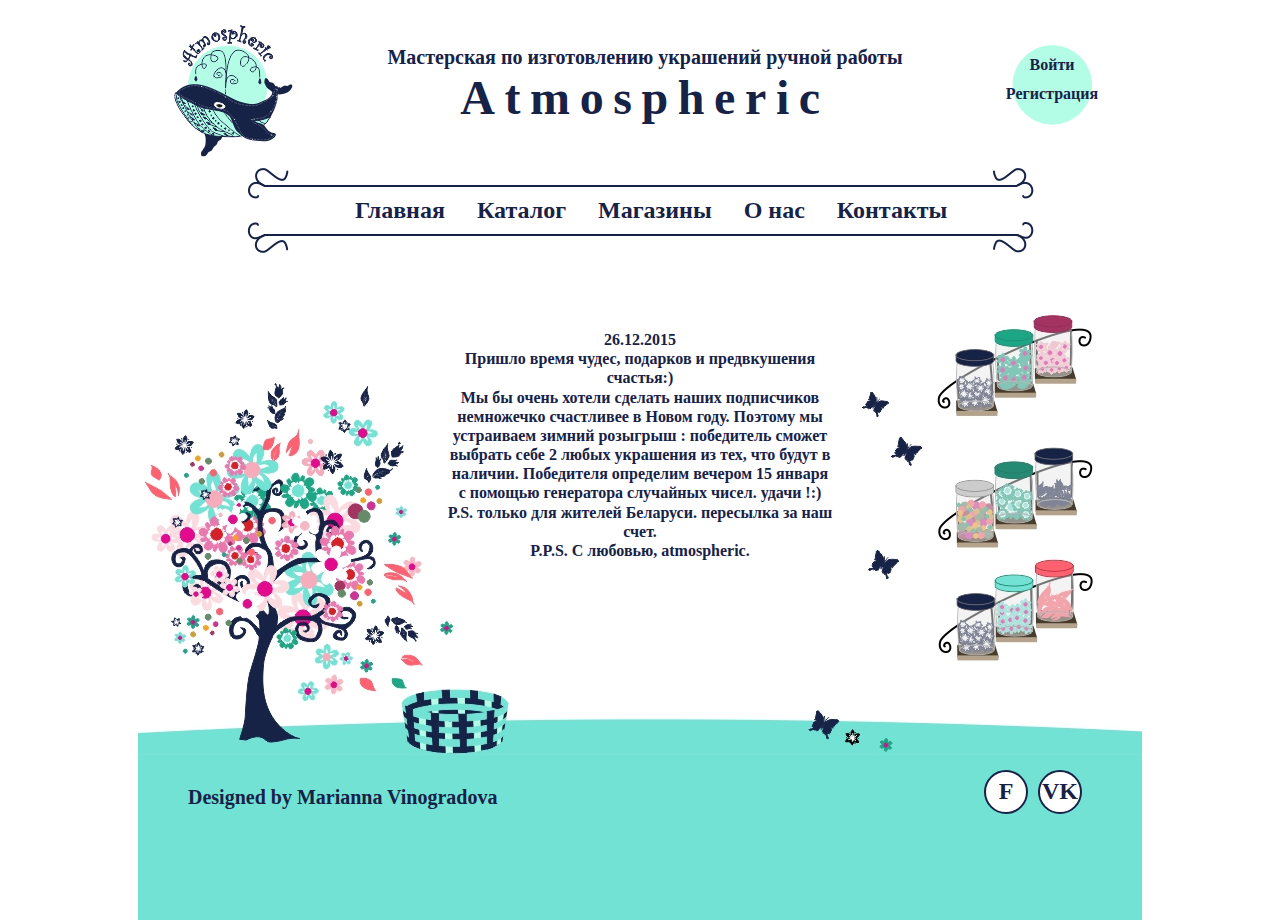
<file: Site/index.html>
<!DOCTYPE html>
<html>
	<head>
		<title>Atmospheric</title>
		<meta charset="utf-8">
		<meta name="keywords" content="Украшения ручной работы, handmade">
		<meta name="description" content="Атмосферные украшения ручной работы.Пришло время чудес, подарков и предвкушения счастья!">
		<link rel="stylesheet" href="styles/reset.css"/>
		<link rel="stylesheet" href="styles/style.css"/>
		<link rel="shortcut icon" href="images/favicon.png" type="images/png"/>
		<script type="text/javascript" src="scripts/jquery-1.12.4.min.js"></script>
		<script type="text/javascript" src="js/index.js"></script>
		
	</head>
	<body>
		<header> <!--Шапка сайта-->
			<div id="logo">
				<img src="images/logo.png" alt="logo">
			</div>
			<div id="registration">
			<a href="#">Войти</a><br>
			<a href="index01.html" target=_blank>Регистрация</a>
			</div>
			<h3>Мастерская по изготовлению украшений ручной работы</h3>
			<h2>Atmospheric</h2>
		</header>
		<div id="first_line"> <!--Верхняя разделительная линия-->
			<hr>
		</div>
		<ul id="mainmenu"> <!--Меню сайта-->
			<li><a class="noRollmenu" href="index.html">Главная</a></li>
			<li><a class="dropDown" href="#">Каталог</a>
				
			</li>
			<li id="skip"><a class="noRollmenu" href="#">Магазины</a></li>
			<li><a class="noRollmenu" href="#">О нас</a></li>
			<li><a class="noRollmenu" href="#">Контакты</a></li>
		</ul>
		<div id="second_line"> <!--Нижняя разделительная линия-->
			<hr>
		</div>
		<div id="rollmenu_container">
		<div class="rollmenu">
					<a href="index02.html">Браслеты</a>
					<a href="#">Броши</a>
					<a href="#">Кулоны</a>
					<a href="#">Кольца</a>
					<a href="#">Серёжки</a>
		</div>
		</div>
		<section> <!--Основной блок-->
			<p>
			26.12.2015
			</p>
			<p>
			Пришло время чудес, подарков и предвкушения счастья:) 
			</p>
			<p>
			Мы бы очень хотели сделать наших подписчиков немножечко счастливее в Новом году. Поэтому мы устраиваем зимний розыгрыш : победитель сможет выбрать себе 2 любых украшения из тех, что будут в наличии.
			Победителя определим вечером 15 января с помощью генератора случайных чисел. удачи !:) 
			</p>
			<p>
			P.S. только для жителей Беларуси. пересылка за наш счет.
			</p>
			<p>
			P.P.S. С любовью, atmospheric.
			</p>
		</section>
		<footer> <!--Подвал сайта-->
			<div class="social">
				<a href="https://vk.com/atmospherichandmade" target="_blank">VK</a>
			</div>
			<div class="social">
				<a href="#" target="_blank">F</a>
			</div>
			<div id="copyright">
			Designed by Marianna Vinogradova
			</div>
		</footer>
		</body>
</html>
</file>
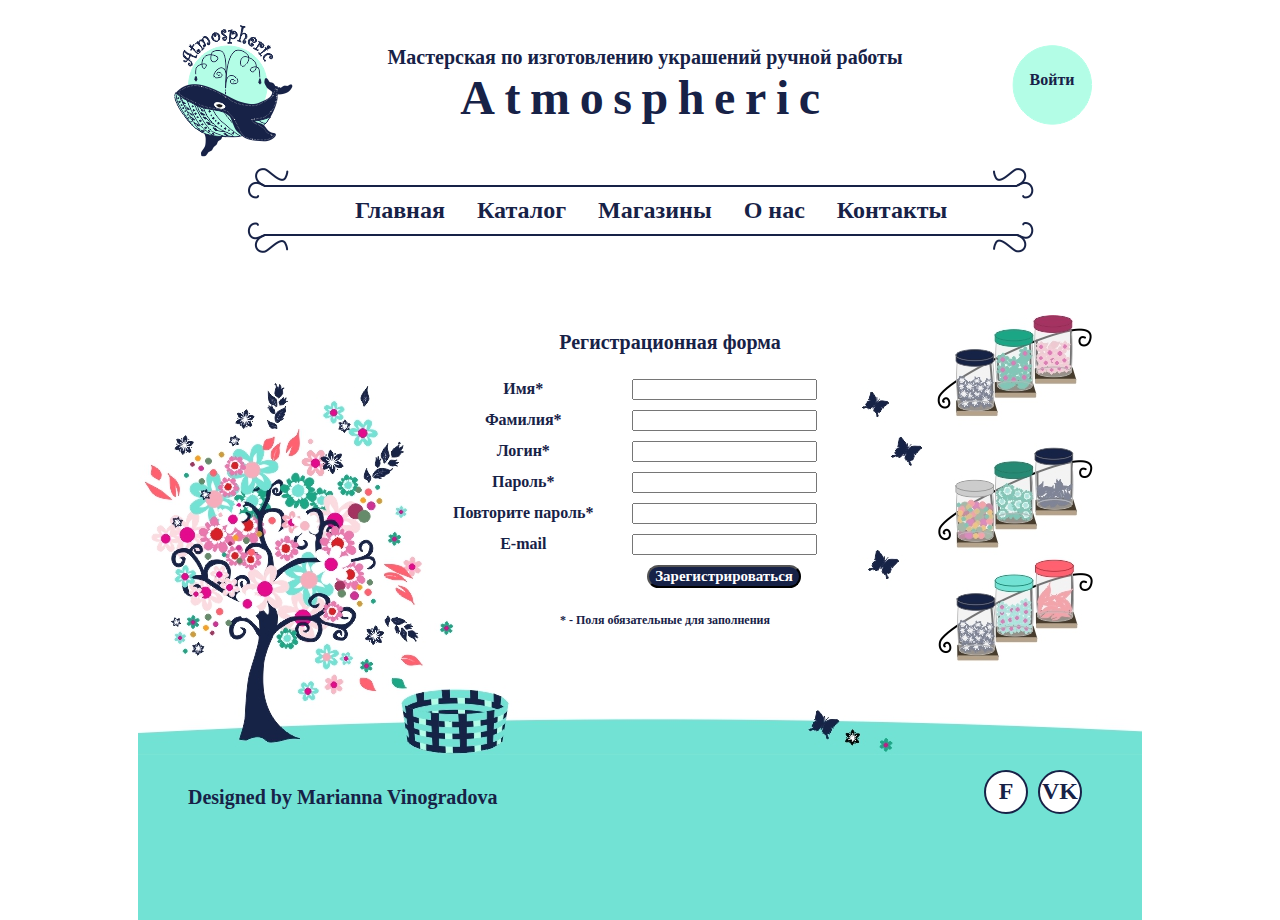
<file: Site/index01.html>
<!DOCTYPE html>
<html>
	<head>
		<title>Atmospheric</title>
		<meta charset="utf-8">
		<meta name="keywords" content="Украшения ручной работы, handmade">
		<meta name="description" content="Атмосферные украшения ручной работы.Пришло время чудес, подарков и предвкушения счастья!">
		<link rel="stylesheet" href="styles/reset.css"/>
		<link rel="stylesheet" href="styles/style.css"/>
		<link rel="stylesheet" href="styles/style01.css"/>
		<link rel="shortcut icon" href="images/favicon.png" type="images/png"/>
		<script type="text/javascript" src="scripts/jquery-1.12.4.min.js"></script>
		<script type="text/javascript" src="js/index.js"></script>
		<script type="text/javascript" src="js/index01.js"></script>
	</head>
	<body>
<body>
		<header> <!--Шапка сайта-->
			<div id="logo">
				<img src="images/logo.png" alt="logo">
			</div>
			<div id="registration">
			<a href="#">Войти</a><br>
			</div>
			<h3>Мастерская по изготовлению украшений ручной работы</h3>
			<h2>Atmospheric</h2>
		</header>
		<div id="first_line"> <!--Верхняя разделительная линия-->
			<hr>
		</div>
		<ul id="mainmenu"> <!--Меню сайта-->
			<li><a class="noRollmenu" href="index.html">Главная</a></li>
			<li><a class="dropDown" href="#">Каталог</a>
				
			</li>
			<li id="skip"><a class="noRollmenu" href="#">Магазины</a></li>
			<li><a class="noRollmenu" href="#">О нас</a></li>
			<li><a class="noRollmenu" href="#">Контакты</a></li>
		</ul>
		<div id="second_line"> <!--Нижняя разделительная линия-->
			<hr>
		</div>
		<div id="rollmenu_container">
		<div class="rollmenu">
					<a href="index02.html">Браслеты</a>
					<a href="#">Броши</a>
					<a href="#">Кулоны</a>
					<a href="#">Кольца</a>
					<a href="#">Серёжки</a>
		</div>
		</div>
		<section> <!--Основной блок-->
			<form name="myForm" onsubmit=" return validate(this); ">
				<table id="registrationBlock">
					<tr><td colspan="3" align="center"><h3>Регистрационная форма</h3></td></tr>
					<tr><td>Имя*</td><td><input type="text" name="ima" maxlength = "16" ></td></tr>	
					<tr><td>Фамилия*</td><td><input type="text" name="family" maxlength = "16" ></td></tr>
					<tr><td>Логин*</td><td><input type="text" name="login" maxlength = "10" ></td></tr>	
					<tr><td>Пароль*</td><td><input type="password" name="pass1" maxlength = "10"></td></tr>	
					<tr><td>Повторите пароль*</td><td><input type="password" name="pass2" maxlength = "10"></td></tr>	
					<tr><td>E-mail</td><td><input type="text" name="mail" maxlength = "24"></td></tr>	
					<tr><td></td><td><input class="ss" type="submit"  value="Зарегистрироваться"></td></tr>	
					<tr><td id="note" colspan="3" align="center">* - Поля обязательные для заполнения</h3></td></tr>
				</table>
			</form>
		</section>
		<footer> <!--Подвал сайта-->
			<div class="social">
				<a href="https://vk.com/atmospherichandmade" target="_blank">VK</a>
			</div>
			<div class="social">
				<a href="#" target="_blank">F</a>
			</div>
			<div id="copyright">
			Designed by Marianna Vinogradova
			</div>
		</footer>
	</body>
</html>
</file>
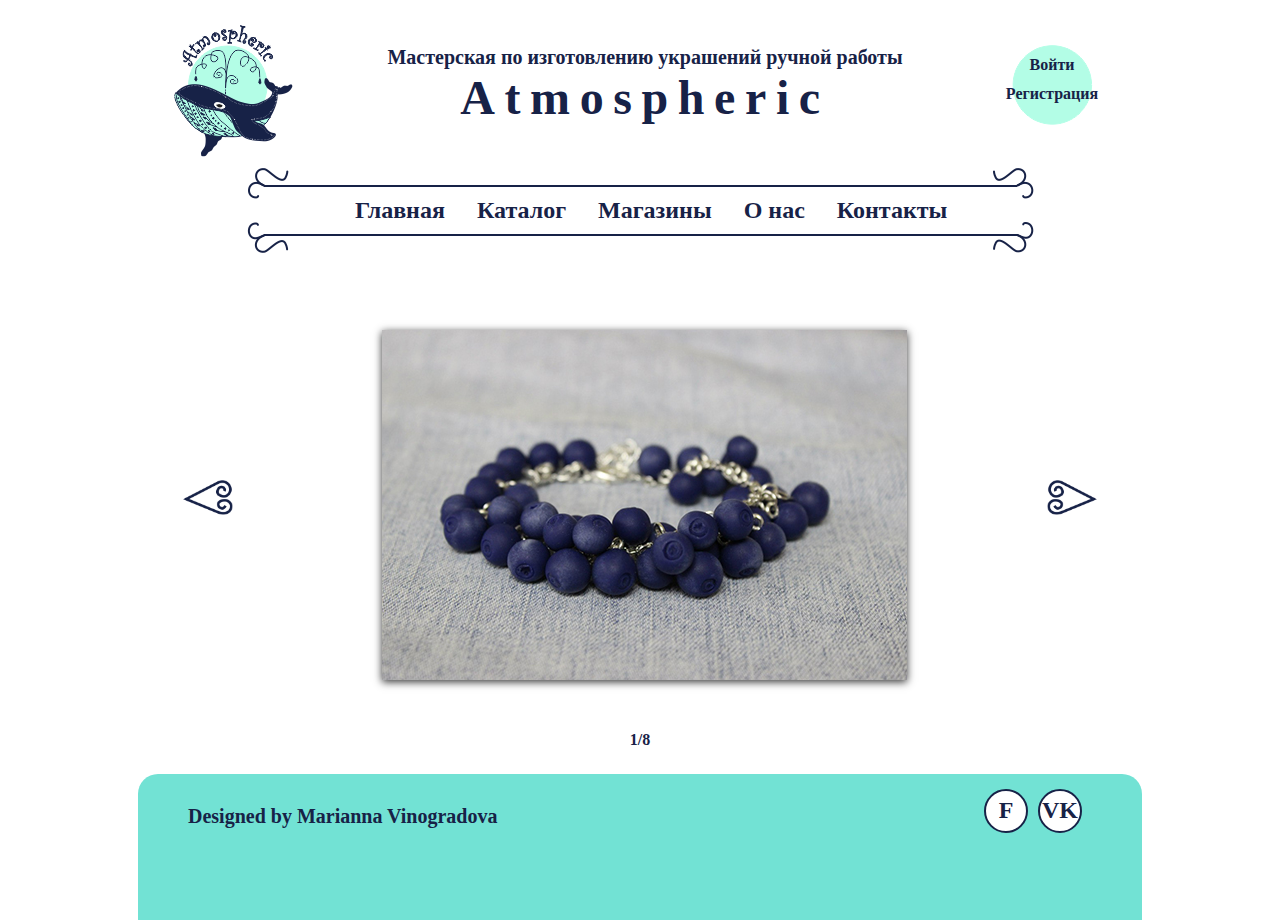
<file: Site/index02.html>
<!DOCTYPE html>
<html>
	<head>
		<title>Atmospheric</title>
		<meta charset="utf-8">
		<meta name="keywords" content="Украшения ручной работы, handmade">
		<meta name="description" content="Атмосферные украшения ручной работы.Пришло время чудес, подарков и предвкушения счастья!">
		<link rel="stylesheet" href="styles/reset.css"/>
		<link rel="stylesheet" href="styles/style.css"/>
		<link rel="stylesheet" href="styles/style02.css"/>
		<link rel="shortcut icon" href="images/favicon.png" type="images/png"/>
		<script type="text/javascript" src="scripts/jquery-1.12.4.min.js"></script>
		<script type="text/javascript" src="js/index.js"></script>
		<script type="text/javascript" src="js/index02.js"></script>
	</head>
	<body>
		<header> <!--Шапка сайта-->
			<div id="logo">
				<img src="images/logo.png" alt="logo">
			</div>
			<div id="registration">
			<a href="#">Войти</a><br>
			<a href="index01.html" target=_blank>Регистрация</a>
			</div>
			<h3>Мастерская по изготовлению украшений ручной работы</h3>
			<h2>Atmospheric</h2>
		</header>
		<div id="first_line"> <!--Верхняя разделительная линия-->
			<hr>
		</div>
		<ul id="mainmenu"> <!--Меню сайта-->
			<li><a class="noRollmenu" href="index.html">Главная</a></li>
			<li><a class="dropDown" href="#">Каталог</a>
				
			</li>
			<li id="skip"><a class="noRollmenu" href="#">Магазины</a></li>
			<li><a class="noRollmenu" href="#">О нас</a></li>
			<li><a class="noRollmenu" href="#">Контакты</a></li>
		</ul>
		<div id="second_line"> <!--Нижняя разделительная линия-->
			<hr>
		</div>
		<div id="rollmenu_container">
		<div class="rollmenu">
					<a href="index02.html">Браслеты</a>
					<a href="#">Броши</a>
					<a href="#">Кулоны</a>
					<a href="#">Кольца</a>
					<a href="#">Серёжки</a>
		</div>
		</div>
		<section> <!--Основной блок-->
			<img id="left_arrow" src="images/left_arrow.gif" alt="arrow" onclick=flipping(0)>
			<div id="images_block"></div>
			<img id="right_arrow" src="images/right_arrow.gif" alt="arrow" onclick=flipping(1)>
			<p id="num_img"></p>
		</section>
		<footer> <!--Подвал сайта-->
			<div class="social">
				<a href="https://vk.com/atmospherichandmade" target="_blank">VK</a>
			</div>
			<div class="social">
				<a href="#" target="_blank">F</a>
			</div>
			<div id="copyright">
			Designed by Marianna Vinogradova
			</div>
		</footer>
	</body>
</html>
</file>
<file: Site/styles/style.css>
html
{
	background-color:white;
	height:100%;
}
body{
	/*градиент для создания "цвета под футтер" для разной высоты страницы*/
	background-color:white;
	background-image:-webkit-linear-gradient(white 780px,#72E2D4 5px,#72E2D4);
	background-image: -moz-linear-gradient(white 780px,#72E2D4 5px,#72E2D4);
	background-image: -o-linear-gradient(white 780px,#72E2D4 5px,#72E2D4);
	background-image: linear-gradient(white 780px,#72E2D4 5px,#72E2D4);
	width:1004px;
	margin:auto auto;
	margin-top:20px;
	font-family:"Segoe Print";
	font-size:16px;
	color:#172247;
	font-weight:bold;
	text-align:center;
	height:100%;
}
header{
	padding:5px 35px 0 35px;
}
header h3{ /*Свойства подзаголовка*/
	margin-top:20px;
	font-size:20px;
}
header h2{ /*Свойства заголовка*/
	font-family:"Curlz MT";
	font-size:48px;
	letter-spacing:0.2em;
}
#registration a:hover{
	text-decoration:underline;
}
#logo{ /*Свойства логотипа*/
	float:left;
	width:120px;
}
#registration{ /*Свойства блока регистрации*/
	float:right;
	width:110px;
	height:80px;
	margin-top:20px;
	background:url(../images/fon_registration.gif) center center no-repeat;
	text-align:center;
}
#registration a{ /*Свойства ссылок блока регистрации*/
	display:inline-block;
	padding-top:10px;
	text-decoration:none;
	color:#172247;
}
#first_line{ /*Свойства верхней разделительной линии*/
	clear:both;
	background:url(../images/beg_vitki.png) center left no-repeat,url(../images/fin_vitki.png) center right no-repeat;
	padding:16px 17px 11px 17px;
	width:75%;
	margin:-12px auto;
}
#first_line hr, #second_line hr{
	border: none; /* Убираем границу для браузера Firefox */
    color: #172247; /* Цвет линии для остальных браузеров */
    background-color: #172247; /* Цвет линии для браузера Firefox и Opera */
    height: 2px; /* Толщина линии */
}
#second_line{ /*Свойства нижней разделительной линии*/
	background:url(../images/beg2_vitki.png) center left no-repeat,url(../images/fin2_vitki.png) center right no-repeat;
	padding:11px 17px 16px 17px;
	width:75%;
	margin:-12px auto;
}
#mainmenu li{ /*Свойства пунктов списка меню*/
	display:inline;
	list-style-type:none;
}
#mainmenu a{ /*Свойства ссылок меню*/
	display:inline-block;
	padding:2px;
	margin:0 12px;
	text-decoration:none;
	font-size:24px;
	color:#172247;
}
#mainmenu a:hover{ /*Свойства активных ссылок меню*/
	background-color:#B3FDE6;
	border-radius:20px;
	position: relative;
}
.rollmenu{
	display: none;
    background-color: #B3FDE6;
    border-radius: 6px;
    box-shadow: 0 2px 8px rgba(0, 0, 0, 0.8);
	width: 65%;
	margin:auto;
}
.rollmenu a{
	display:inline-block;
	font-size: 22px;
	color:#172247;
    padding:5px;
	text-decoration:none;
}
.rollmenu a:hover{
	text-decoration:underline;
}
#rollmenu_container{
	margin-top:-20px;
	height:60px;
}
section{ /*Свойства основного блока*/
	background:url(../images/tree_glass.jpg) center bottom no-repeat;
	padding:25px 0;
	margin-top:5px;
	min-height: 400px;

}
section p{ /*Свойства текста основного блока*/
	width:385px;
	margin:auto auto;
}
footer{ /*Свойства футера*/
	background-color:#72E2D4;
	padding:15px 50px 20px 50px;
	font-family:"Curlz MT";
}

.social{ /*Свойства блока соцсетей*/
	font-size:24px;
	float:right;
	width:40px;
	height:40px;
	background-color:white;
	border:2px solid #172247;
	border-radius:100%;
	margin-right:10px;
	text-align:center;
}
.social a{ /*Свойства ссылок соцсетей*/
	text-decoration:none;
	display:inline-block;
	padding-top:5px;
	color:#172247;
}
#copyright{/*Свойства блока автора*/
	margin-top:15px;
	text-align:left;
	font-size:20px;
}
@media screen and (max-width: 1004px){
	body{
		width:100%;
	}
	#first_line,#second_line{
		width:90%;
	}
}
@media screen and (max-width: 680px){
	header h3, header h2{
		display:none;
	}
	header{
		padding:5px 20px 0 20px;
	}
}
@media screen and (max-width: 320px) {
	header{
		padding:2px;
	}
	#first_line,#second_line{
		width:80%;
	}
	#mainmenu li{
		display:block;
	}
	section{
		background:url(../images/fon_section.gif) center bottom no-repeat;
	}
	section p{
		width:100%;
	}
	#copyright{
		display:none;
	}
	footer{
		padding:0 25px 50px 50px;
	}
}
</file>
<file: Site/styles/style01.css>
#registration a{ /*Свойства ссылок блока регистрации*/
	padding-top:25px;
}
 /*Свойства основного блока*/

section table{
	margin:0 auto;
	text-align:center;
	width:40%;
	border:0px;
}
section table h3{
	font-size:20px;
	padding:0 0 20px 60px;
}
section table input{
	margin:5px;
}
section table input[type="submit"]{
	font-size:15px;
	font-family:"Segoe Print";
	background:#172247;
	border-radius:20px;
	color:white;
	font-weight:bold;
}
section table input[type="submit"]:focus{
	outline:none;
}
#note{
	font-size:12px;
	padding-top:20px;
	padding-left:50px;
}
section table span{
	font-size:12px;
}
</file>
<file: Site/styles/style02.css>
section{ /*Свойства основного блока*/
	background:transparent;
}
#left_arrow{
	padding-left:45px;
	float:left;
	margin-top:150px;
	cursor: pointer;
	width:50px;
	margin-right:5px;
}
#right_arrow{
	padding-right:45px;
	float:right;
	margin-top:150px;
	cursor: pointer;
	width:50px;
}
#images_block{
	float:left;
	width:79%;
	margin:auto;
	height:400px;
}

#images_block img{
	
	margin:auto;
	margin-left:20px;
	box-shadow: 0 2px 8px rgba(0, 0, 0, 0.8);
}
#num_img{
	clear:both;
}
footer{
	border-radius:20px 20px 0 0;
}
</file>
